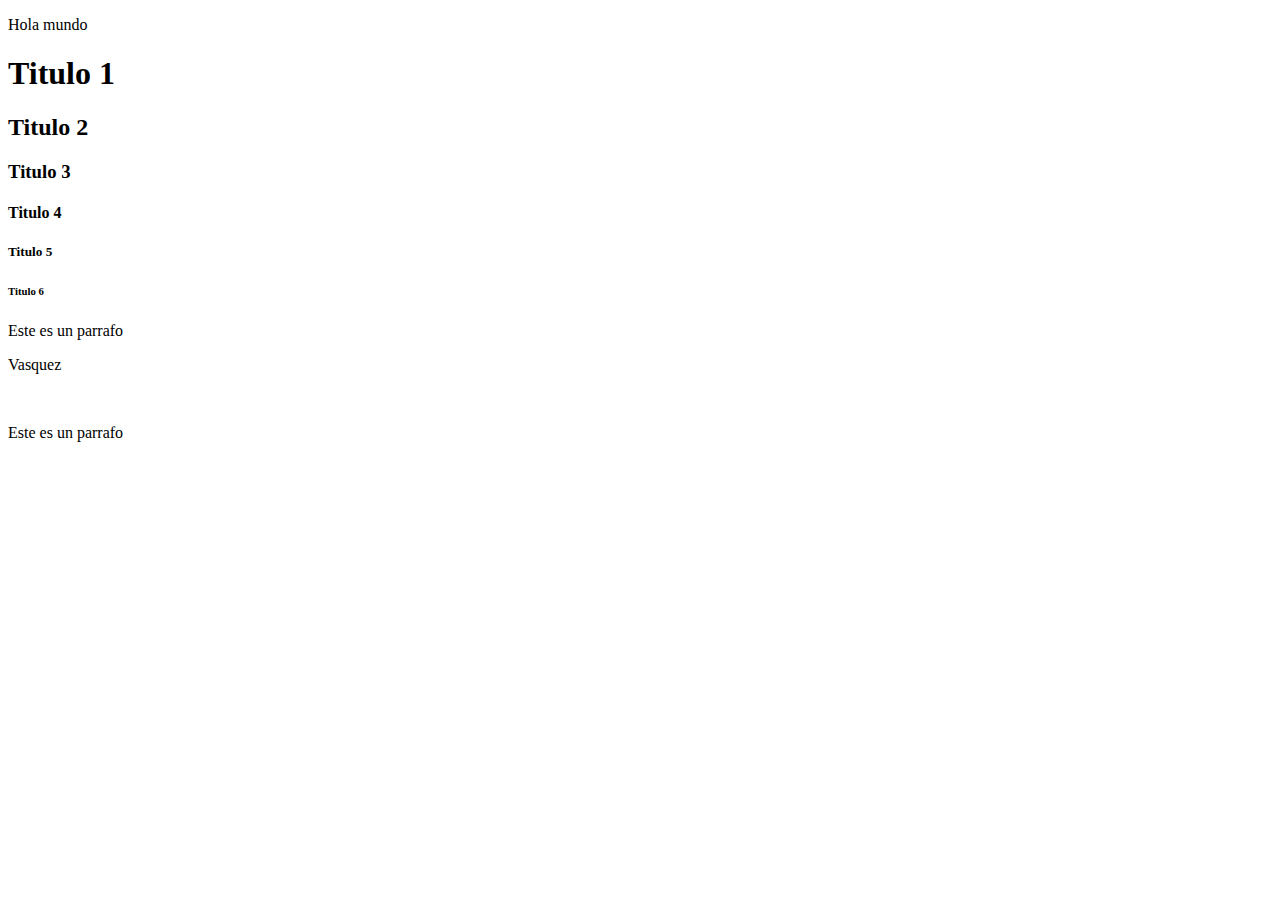
<file: Index.html>
<!DOCTYPE html>
<html lang="en">
    <head>
        <meta charset="UTF-8">
        <meta name="viewport" content="width=device-width, initial-scale=1.0">
        <title>Pagina web</title>
    </head>
    <body>
        <p>Hola mundo</p>
        <h1>Titulo 1</h1>
        <h2>Titulo 2</h2>
        <h3>Titulo 3</h3>
        <h4>Titulo 4</h4>
        <h5>Titulo 5</h5>
        <h6>Titulo 6</h6>
            <!--texto-->
        <p>Este es un parrafo</p>
        <p>Vasquez</p>
        <br>
        <p>Este es un parrafo</p>
    </body>
</html>
</file>
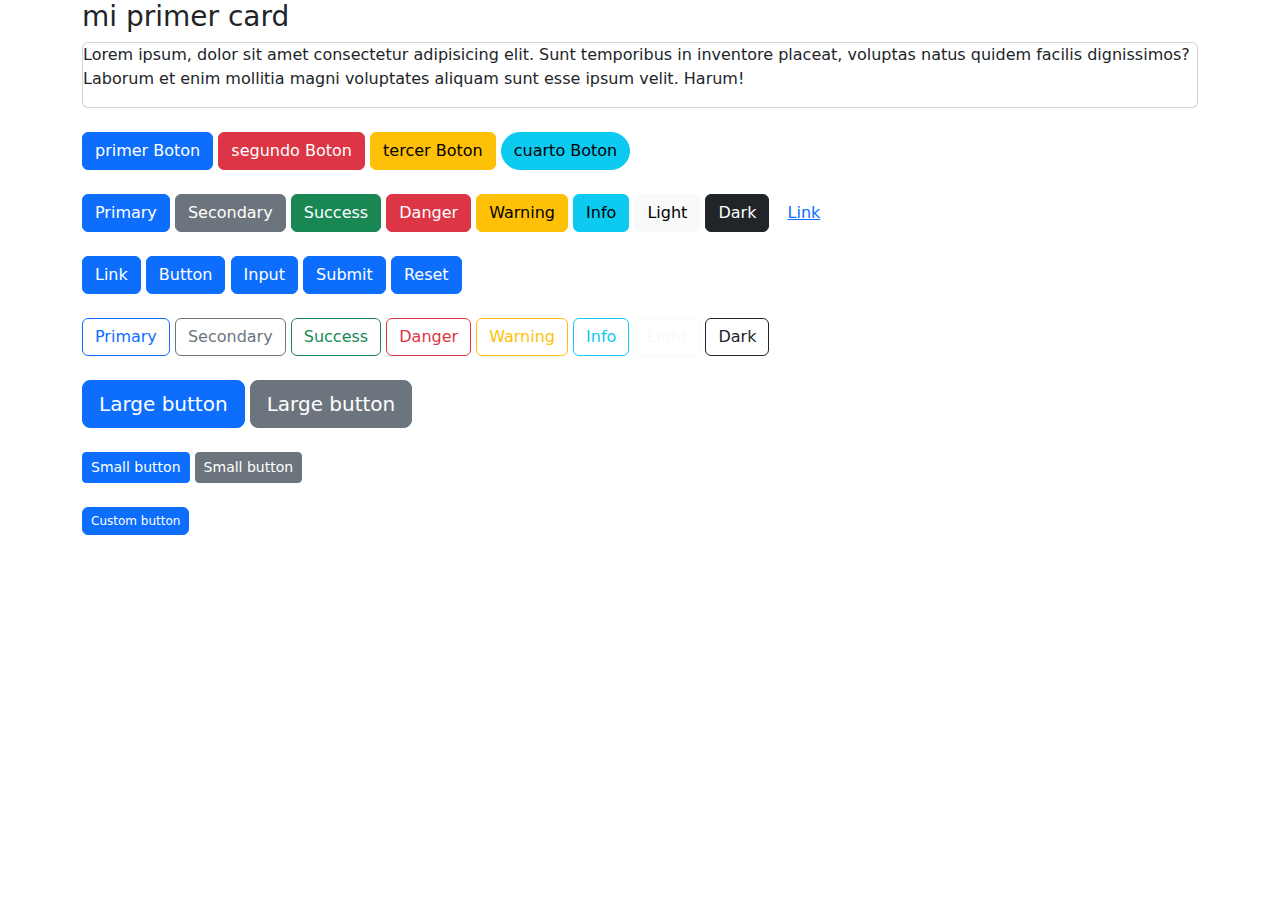
<file: 4-EjerciciosBustrap/index.html>
<!DOCTYPE html>
<html lang="en">

<head>
    <meta charset="UTF-8">
    <meta name="viewport" content="width=device-width, initial-scale=1.0">
    <link href="https://cdn.jsdelivr.net/npm/bootstrap@5.3.3/dist/css/bootstrap.min.css" rel="stylesheet"
        integrity="sha384-QWTKZyjpPEjISv5WaRU9OFeRpok6YctnYmDr5pNlyT2bRjXh0JMhjY6hW+ALEwIH" crossorigin="anonymous">
    <title>BOTONES BOOTSTRAP</title>
</head>

<body>
    <div class="container">
       <h3>mi primer card</h3> 
       <div class="card">
            
            <p>Lorem ipsum, dolor sit amet consectetur adipisicing elit. Sunt temporibus in inventore placeat, voluptas
                natus quidem facilis dignissimos? Laborum et enim mollitia magni voluptates aliquam sunt esse ipsum
                velit. Harum!</p>
        </div>
        <br>
        <button class="btn btn-primary">primer Boton</button>
        <button class="btn btn-danger">segundo Boton</button>
        <button class="btn btn-warning">tercer Boton</button>
        <button style="border-radius:25px ;" class="btn btn-info">cuarto Boton</button>

        <div>
            <br>
            <button type="button" class="btn btn-primary">Primary</button>
            <button type="button" class="btn btn-secondary">Secondary</button>
            <button type="button" class="btn btn-success">Success</button>
            <button type="button" class="btn btn-danger">Danger</button>
            <button type="button" class="btn btn-warning">Warning</button>
            <button type="button" class="btn btn-info">Info</button>
            <button type="button" class="btn btn-light">Light</button>
            <button type="button" class="btn btn-dark">Dark</button>

            <button type="button" class="btn btn-link">Link</button>
        </div>

        <br>
        <div>
            <a class="btn btn-primary" href="#" role="button">Link</a>
            <button class="btn btn-primary" type="submit">Button</button>
            <input class="btn btn-primary" type="button" value="Input">
            <input class="btn btn-primary" type="submit" value="Submit">
            <input class="btn btn-primary" type="reset" value="Reset">
        </div>

        <br>
        <div>
            <button type="button" class="btn btn-outline-primary">Primary</button>
            <button type="button" class="btn btn-outline-secondary">Secondary</button>
            <button type="button" class="btn btn-outline-success">Success</button>
            <button type="button" class="btn btn-outline-danger">Danger</button>
            <button type="button" class="btn btn-outline-warning">Warning</button>
            <button type="button" class="btn btn-outline-info">Info</button>
            <button type="button" class="btn btn-outline-light">Light</button>
            <button type="button" class="btn btn-outline-dark">Dark</button>

        </div>

        <br>
        <div>
            <button type="button" class="btn btn-primary btn-lg">Large button</button>
            <button type="button" class="btn btn-secondary btn-lg">Large button</button>
        </div>
        <br>

        <div>
            <button type="button" class="btn btn-primary btn-sm">Small button</button>
            <button type="button" class="btn btn-secondary btn-sm">Small button</button>
        </div>
        <br>
        <div>
            <button type="button" class="btn btn-primary"
                style="--bs-btn-padding-y: .25rem; --bs-btn-padding-x: .5rem; --bs-btn-font-size: .75rem;">
                Custom button
            </button>
        </div>
    </div>
    <!-- SCRIP DE BOOTSTRAP -->
    <script src="https://cdn.jsdelivr.net/npm/bootstrap@5.3.3/dist/js/bootstrap.bundle.min.js"
        integrity="sha384-YvpcrYf0tY3lHB60NNkmXc5s9fDVZLESaAA55NDzOxhy9GkcIdslK1eN7N6jIeHz"
        crossorigin="anonymous"></script>
</body>

</html>
</file>
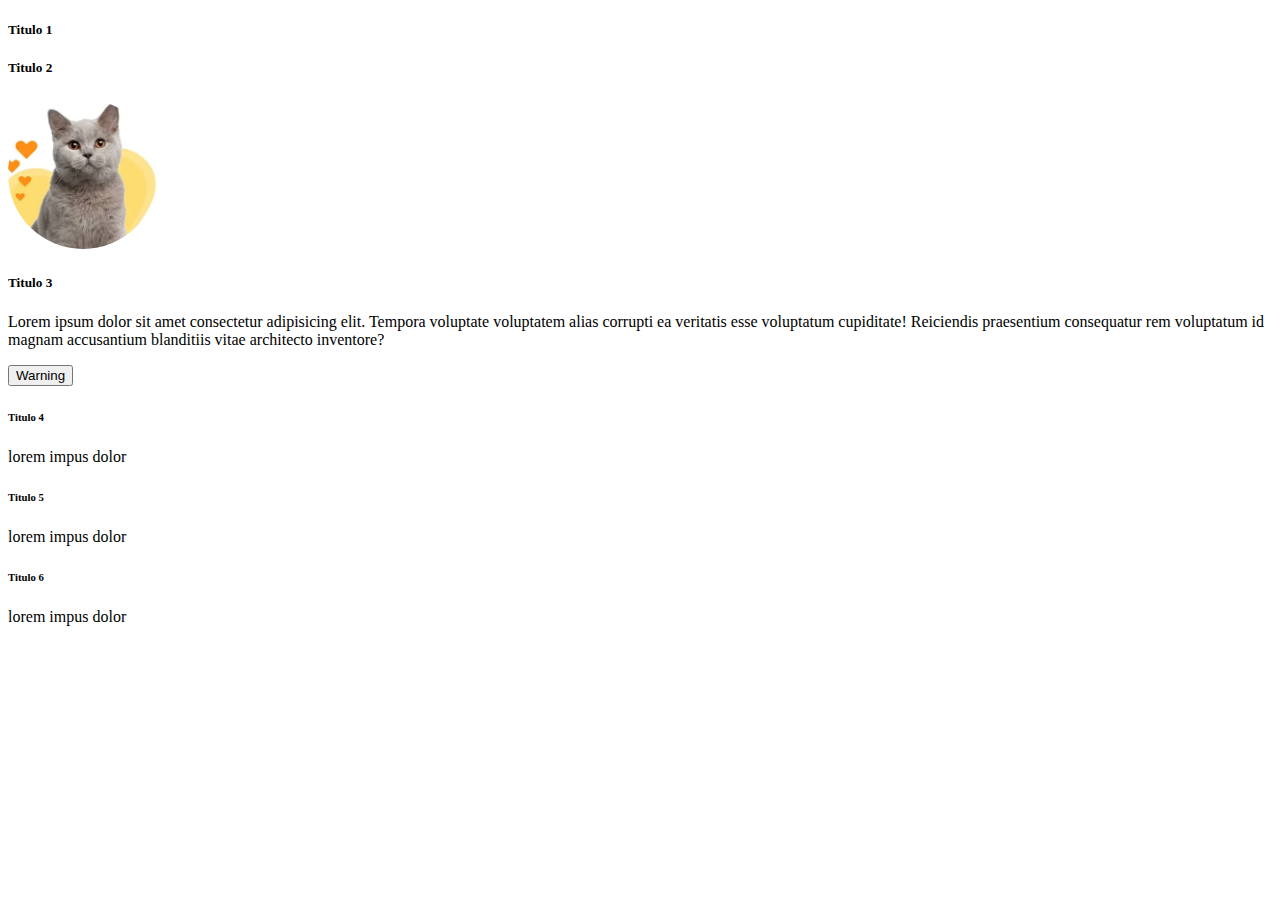
<file: 6.Row_Card/Practica_2/index.html>
<!DOCTYPE html>
<html lang="en">

<head>
    <meta charset="UTF-8">
    <meta name="viewport" content="width=device-width, initial-scale=1.0">
    <link rel="stylesheet" href="https://cdnjs.cloudflare.com/ajax/libs/font-awesome/5.15.4/css/all.min.css">
    <link href="https://cdn.jsdelivr.net/npm/bootstrap@5.3.2/dist/css/bootstrap.min.css" rel="stylesheet"
        integrity="sha384-T3c6CoIi6uLrA9TneNEoa7RxnatzjcDSCmG1MXxSR1GAsXEV/Dwwykc2MPK8M2HN" crossorigin="anonymous">
    <title>Document</title>
</head>

<body>
    <div class="container">
        <div class="row">
            <div class="col-md-4">
                <div class="card mt-4">
                    <div class="card-body">
                        <h5>Titulo 1</h5>
                    </div>
                </div>

                <div class="card mt-4">
                    <div class="card-body">
                        <h5>Titulo 2</h5>
                    </div>
                </div>
            </div>
            <div class="col-md-6">
                <div class="card mt-4">
                    <div class="card-body text-center">
                        <img class="" style="border-radius: 50%; width: 150px;"
                            src="[data-uri]"
                            alt="">
                        <h5>Titulo 3</h5>
                        <p>Lorem ipsum dolor sit amet consectetur adipisicing elit. Tempora voluptate voluptatem alias
                            corrupti ea veritatis esse voluptatum cupiditate! Reiciendis praesentium consequatur rem
                            voluptatum id magnam accusantium blanditiis vitae architecto inventore?</p>
                            <button type="button" class="btn btn-warning">Warning</button>
                        </div>
                </div>
            </div>
            <div class="col-md-2">
                <div class="card mt-4">
                    <div class="card-body">
                        <h6>Titulo 4</h6>
                        <p>lorem impus dolor</p>
                    </div>
                </div>
                <div class="card mt-4">
                    <div class="card-body">
                        <h6>Titulo 5</h6>
                        <p>lorem impus dolor</p>
                    </div>
                </div>
                <div class="card mt-4">
                    <div class="card-body">
                        <h6>Titulo 6</h6>
                        <p>lorem impus dolor</p>
                    </div>
                </div>
            </div>
        </div>
    </div>

    <script src="https://cdn.jsdelivr.net/npm/bootstrap@5.3.2/dist/js/bootstrap.bundle.min.js"
        integrity="sha384-C6RzsynM9kWDrMNeT87bh95OGNyZPhcTNXj1NW7RuBCsyN/o0jlpcV8Qyq46cDfL"
        crossorigin="anonymous"></script>
</body>

</html>
</file>
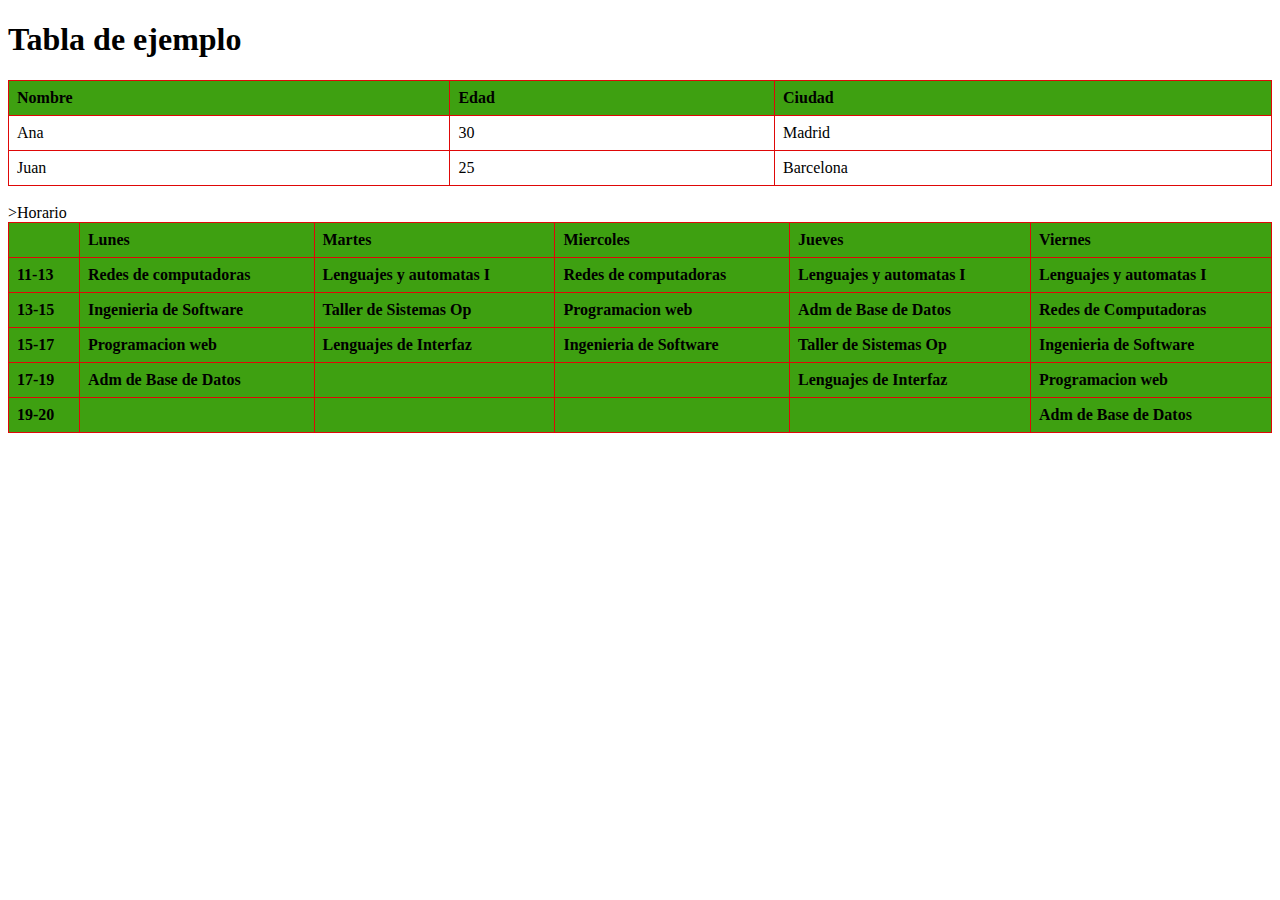
<file: Tablas.html>
<!DOCTYPE html>
<html lang="en">
<head>
    <meta charset="UTF-8">
    <meta name="viewport" content="width=device-width, initial-scale=1.0">
    <link rel="stylesheet" href="./css/Tabla.css">
    <title>Tablas</title>
</head>
<body>
    <h1>Tabla de ejemplo</h1>
    <table>
        <tr>
            <th>Nombre</th>
            <th>Edad</th>
            <th>Ciudad</th>
        </tr>
        <tr>
            <td>Ana</td>
            <td>30</td>
            <td>Madrid</td>
        </tr>
        <tr>
            <td>Juan</td>
            <td>25</td>
            <td>Barcelona</td>
        </tr>
    </table>
    <br>
    <table>
        <tr>
            <th></th>>Horario</th>
            <th>Lunes</th>
            <th>Martes</th>
            <th>Miercoles</th>
            <th>Jueves</th>
            <th>Viernes</th>
        </tr>
        <tr>
            <th>11-13</th>
            <th>Redes de computadoras</th>
            <th>Lenguajes y automatas I</th>
            <th>Redes de computadoras</th>
            <th>Lenguajes y automatas I</th>
            <th>Lenguajes y automatas I</th>
        </tr>
        <tr>
            <th>13-15</th>
            <th>Ingenieria de Software</th>
            <th>Taller de Sistemas Op</th>
            <th>Programacion web</th>
            <th>Adm de Base de Datos</th>
            <th>Redes de Computadoras</th>
        </tr>
        <tr>
            <th>15-17</th>
            <th>Programacion web</th>
            <th>Lenguajes de Interfaz</th>
            <th>Ingenieria de Software</th>
            <th>Taller de Sistemas Op</th>
            <th>Ingenieria de Software</th>
        </tr>
        <tr>
            <th>17-19</th>
            <th>Adm de Base de Datos</th>
            <th></th>
            <th></th>
            <th>Lenguajes de Interfaz</th>
            <th>Programacion web</th>
        </tr>
        <tr>
            <th>19-20</th>
            <th></th>
            <th></th>
            <th></th>
            <th></th>
            <th>Adm de Base de Datos</th>
        </tr>
    </table>
</body>
</html>
</file>
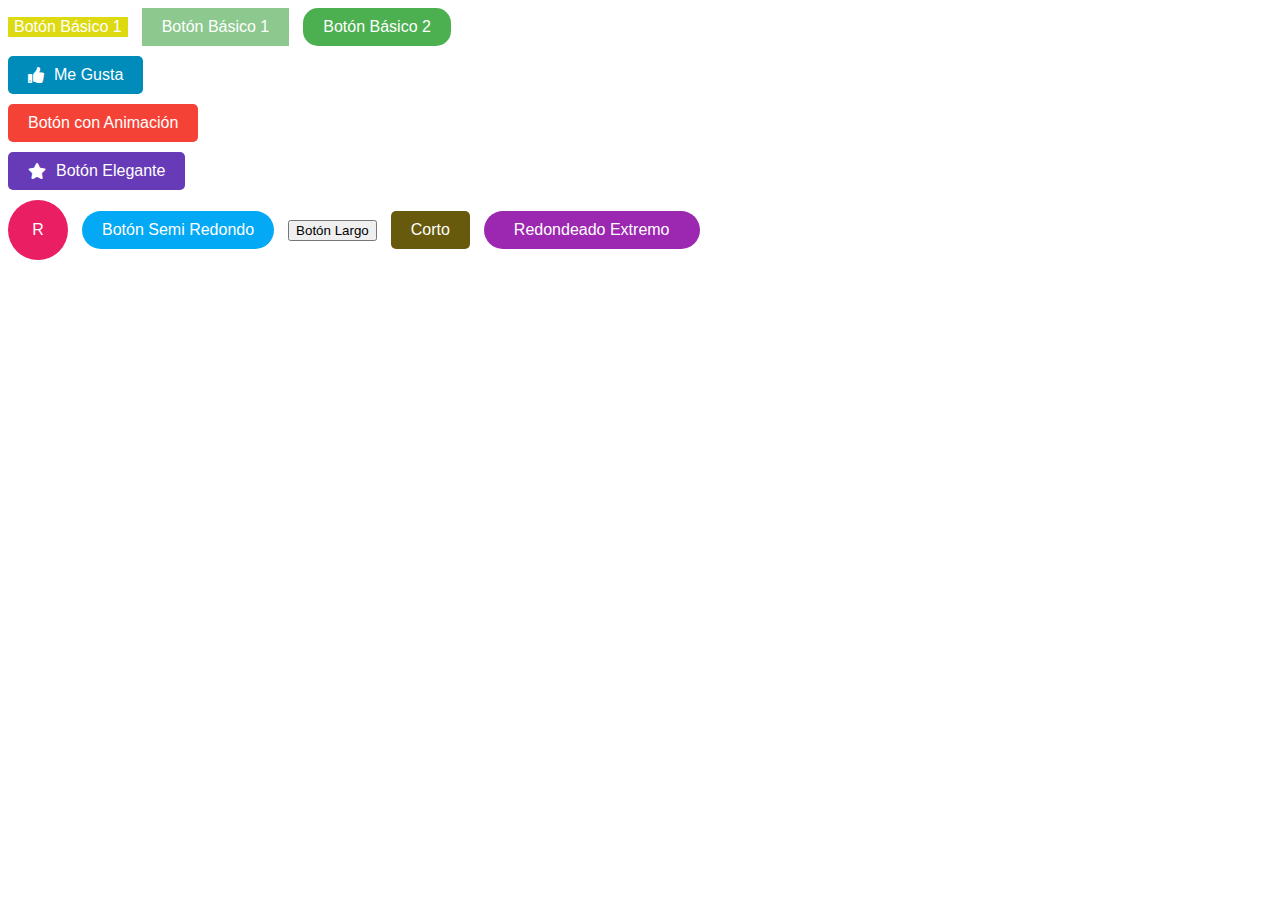
<file: 3Ejercicios_Botones/Button.html>
<!DOCTYPE html>
<html lang="en">
<head>
    <meta charset="UTF-8">
    <meta name="viewport" content="width=device-width, initial-scale=1.0">
    <link rel="stylesheet" href="./css/EstButton.css">
    <link rel="stylesheet" href="https://cdnjs.cloudflare.com/ajax/libs/font-awesome/5.15.4/css/all.min.css">
    <title>Botones</title>
</head>
<body>

<button class="basic-button-p">Botón Básico 1</button>
<button class="basic-button-">Botón Básico 1</button>
<button class="basic-button">Botón Básico 2</button>
<button class="icon-button"><i class="fas fa-thumbs-up"></i> Me Gusta</button>
<button class="animated-button">Botón con Animación</button>
<button class="fancy-button"><i class="fas fa-star"></i> Botón Elegante</button>
<button class="round-button">R </button>
<button class="semi-round-button">Botón Semi Redondo</button>
<button class="Long-button">Botón Largo</button>
<button class="short-button">Corto</button>
<button class="extreme-round-button">Redondeado Extremo</button>
    
</body>
</html>
</file>
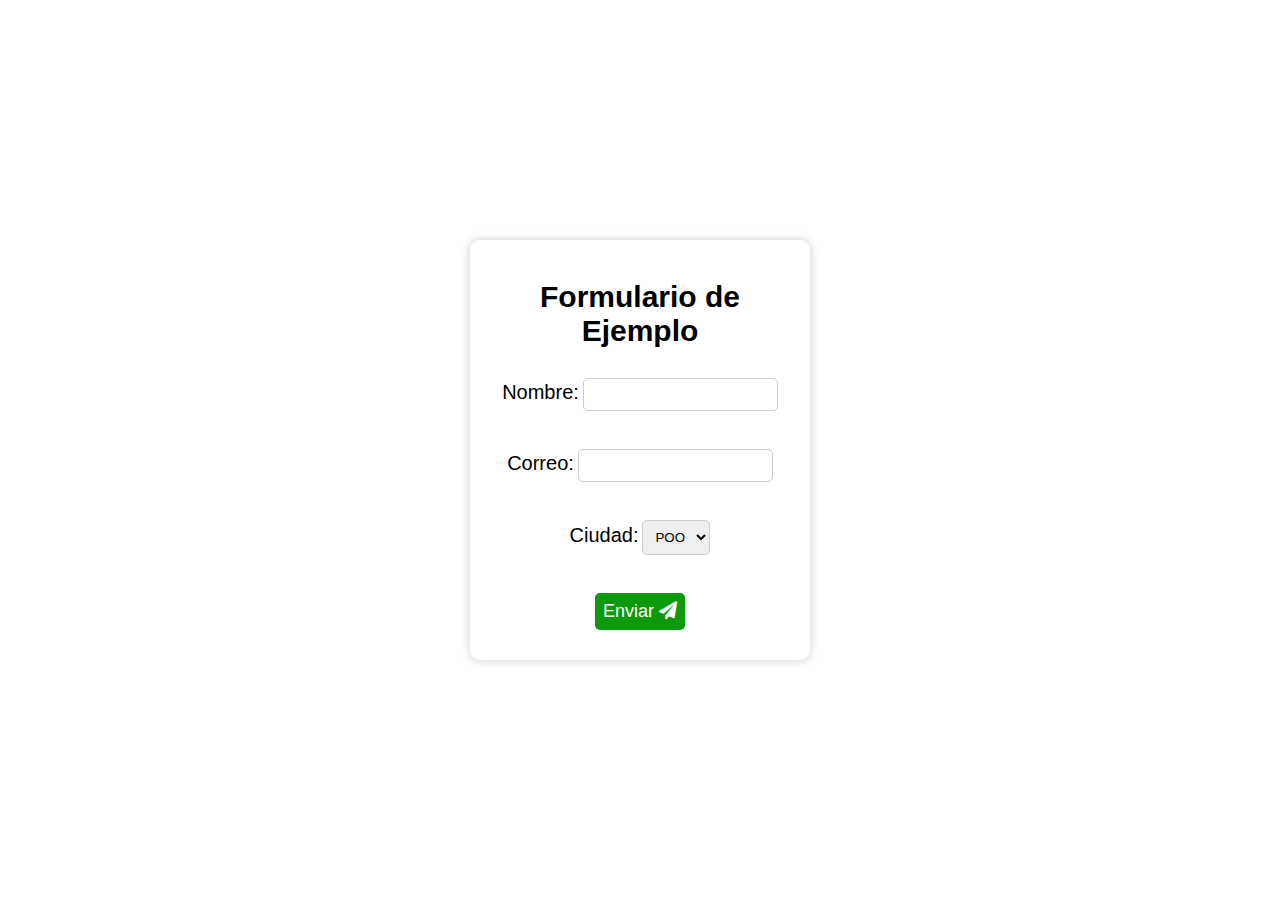
<file: Form/Formulario.html>
<!DOCTYPE html>
<html lang="en">

<head>
    <meta charset="UTF-8">
    <meta name="viewport" content="width=device-width, initial-scale=1.0">
    <link rel="stylesheet" href="https://cdnjs.cloudflare.com/ajax/libs/font-awesome/5.15.4/css/all.min.css">
    <link rel="stylesheet" href="./Css/Form.css">
    <title>Document</title>
</head>

<body>
    <div class="form-container">
    <h1>Formulario de Ejemplo</h1>
    <form action="/submit" method="post">
        <label for="name">Nombre:</label>
        <input type="text" id="name" name="name" required><br><br>
        <label for="email">Correo:</label>
        <input type="email" id="email" name="email" required><br><br>
        <label for="city">Ciudad:</label>
        <select id="city" name="city">
            <option value="poo">POO</option>
            <option value="ai">IA</option>
        </select><br><br>
        <button type="submit">Enviar <i class="fas fa-paper-plane"></i></button>
    </form>
   </div>
</body>

</html>
</file>
<file: css/Tabla.css>
table {
    width: 100%;
    border-collapse: collapse;
}

th,
td {
    border: 1px solid #df0808;
    padding: 8px;
    text-align: left;
}

th {
    background-color: #3ea011;
}
</file>
<file: 3Ejercicios_Botones/css/EstButton.css>
.basic-button-p {

    font-size: 16px;
    background-color: #ddda12;
    color: white;
    border: none;
    cursor: pointer;
}

.basic-button- {
    padding: 10px 20px; 
    font-size: 16px; 
    background-color: #8dc98f; 
    color: white; 
    border: none;
    cursor: pointer;
    }

.basic-button {
    padding: 10px 20px;
    font-size: 16px;
    background-color: #4CAF50;
    color: white;
    border: none;
    border-radius: 15px;
    cursor: pointer;
}
.icon-button {
    padding: 10px 20px; 
    font-size: 16px; 
    background-color: #008CBA; 
    color: white; 
    border: none; 
    border-radius: 5px;
    cursor: pointer; 
    display: flex;
    align-items: center;
    }
.icon-button i { 
    margin-right: 10px;
}
.animated-button {
padding: 10px 20px;
 font-size: 16px; 
 background-color: #f44336; 
 color: white; 
 border: none; 
 border-radius: 5px; 
 cursor: pointer;
position: relative; 
overflow: hidden;
}
.animated-button::after {
content: "";
background: #FFF;
display: block;
position: absolute;
padding-top: 300%; 
padding-left: 350%; 
margin-left: -20px !important;
margin-top: -120%;
opacity: 0;
transition: all 0.8s;
}
.animated-button:active::after {
padding: 0; 
margin: 0; 
opacity: 1;
transition: 0s;
}
.fancy-button {
    padding: 10px 20px;
    font-size: 16px;
    background-color: #673AB7;
    color: white;
    border: none;
    border-radius: 5px;
    cursor: pointer;
    display: flex;
    align-items: center;
    position: relative;
    overflow: hidden;
}

.fancy-button i {
    margin-right: 10px;
}

.fancy-button::after {
    content: "";
    background: #FFF;
    display: block;
    position: absolute;
    padding-top: 300%;
    padding-left: 350%;
    margin-left: -20px !important; /* Se agregó el signo '!' antes de 'important' */
    margin-top: -120%;
    opacity: 0;
    transition: all 0.85s; /* Se agregó la unidad 's' para los segundos */
}

.fancy-button:active::after {
    padding: 0;
    margin: 0;
    opacity: 1;
    transition: 0s;
}
.round-button {
    padding: 10px;
    font-size: 16px;
    background-color: #E91E63;
    color: white;
    border: none;
    border-radius: 50%;
    width: 60px;
    height: 60px;
    cursor: pointer;
}
.semi-round-button {
    padding: 10px 20px;
    font-size: 16px;
    background-color: #03A9F4;
    color: white;
    border: none;
    border-radius: 20px;
    cursor: pointer;
}

/* Botón largo */
.long-button {
    padding: 10px 50px;
    font-size: 16px;
    background-color: #FF9800;
    color: white;
    border: none;
    border-radius: 5px;
    cursor: pointer;
}
.short-button {
    padding: 10px 20px;
    font-size: 16px;
    background-color: #685a0c;
    color: white;
    border: none;
    border-radius: 5px;
    cursor: pointer;
}

/* Botón con extremos redondeados */
.extreme-round-button {
    padding: 10px 30px;
    font-size: 16px;
    background-color: #9C27B0;
    color: white;
    border: none;
    border-radius: 50px;
    cursor: pointer;
}

button {
    margin-bottom: 10px; /* Espacio entre botones verticalmente */
    margin-right: 10px; /* Espacio entre botones horizontalmente */
}
</file>
<file: Form/Css/Form.css>
body {
    background-size: cover;
    background-position: center;
    display: flex;
    justify-content: center;
    align-items: center;
    height: 100vh;
    margin: 0;
}

    h1{
        font-family:'Gill Sans', 'Gill Sans MT', Calibri, 'Trebuchet MS', sans-serif;
        font-size:30px;
    }

    label{
        font-family: 'Gill Sans', 'Gill Sans MT', Calibri, 'Trebuchet MS', sans-serif;
        font-size: 20px;
    }

    .form-container {
        background: rgba(255, 255, 255, 0.8);
        padding: 20px;
        border-radius: 10px;
        box-shadow: 0px 0px 10px rgba(0, 0, 0, 0.2);
        width: 300px;
        text-align: center;
    }

    input, select, button {
        margin: 10px 0;
        padding: 8px;
        border-radius: 5px;
        border: 1px solid #ccc;
    }
    
    button {
        background-color: #0c990c;
        color: white;
        border: none;
        cursor: pointer;
        font-family: 'Gill Sans', 'Gill Sans MT', Calibri, 'Trebuchet MS', sans-serif;
        font-size: 18px;
    }
</file>
